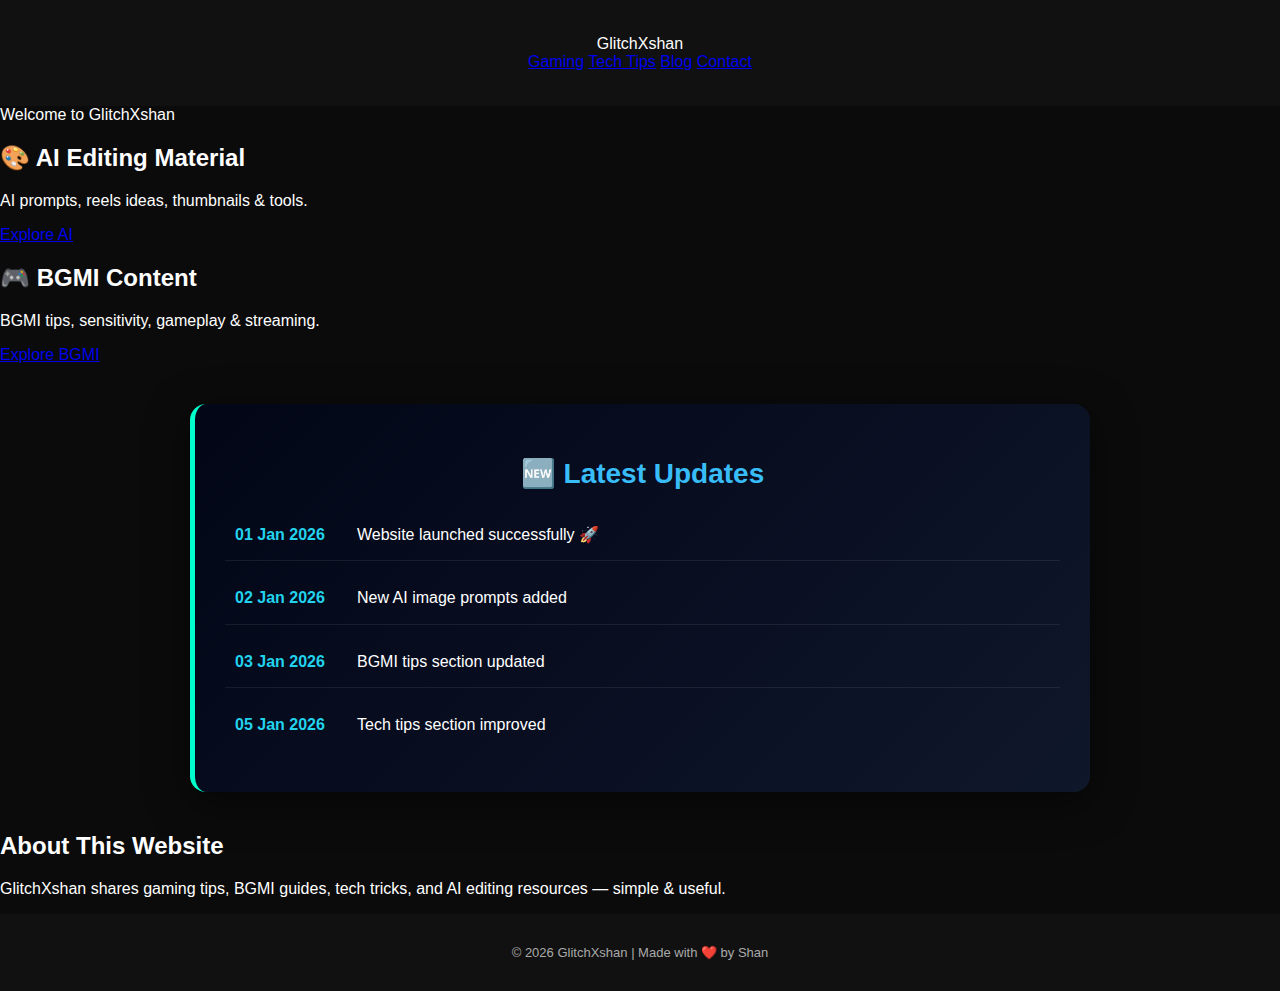
<file: index.html>
<!DOCTYPE html>
<html lang="en">
<head>
  <meta charset="UTF-8">
  <title>GlitchXshan | Official Website</title>
  <meta name="viewport" content="width=device-width, initial-scale=1.0">
  <link rel="stylesheet" href="style.css">
</head>

<body>

<!-- HEADER -->
<header class="header">
  <div class="logo">GlitchXshan</div>
  <nav class="nav">
    <a href="gaming.html">Gaming</a>
    <a href="tech.html">Tech Tips</a>
    <a href="blog.html">Blog</a>
    <a href="contact.html">Contact</a>
  </nav>
</header>

<!-- HERO / SLIDER -->
<section class="slider">
  <div class="slide">Welcome to GlitchXshan</div>
  <div class="slide">Gaming • Tech • AI Editing</div>
</section>

<main>

<!-- AI EDITING -->
<section class="chambers">
  <div class="chamber">
    <h2>🎨 AI Editing Material</h2>
    <p>AI prompts, reels ideas, thumbnails & tools.</p>
    <a href="aiediting.html">Explore AI</a>
  </div>

  <div class="chamber">
    <h2>🎮 BGMI Content</h2>
    <p>BGMI tips, sensitivity, gameplay & streaming.</p>
    <a href="bgmi.html">Explore BGMI</a>
  </div>
</section>

<!-- LATEST UPDATES -->
<section class="latest-updates">
  <h2>🆕 Latest Updates</h2>
  <ul>
    <li><span class="date">01 Jan 2026</span> Website launched successfully 🚀</li>
    <li><span class="date">02 Jan 2026</span> New AI image prompts added</li>
    <li><span class="date">03 Jan 2026</span> BGMI tips section updated</li>
    <li><span class="date">05 Jan 2026</span> Tech tips section improved</li>
  </ul>
</section>

<!-- ABOUT -->
<section class="content">
  <h2>About This Website</h2>
  <p>
    GlitchXshan shares gaming tips, BGMI guides,
    tech tricks, and AI editing resources — simple & useful.
  </p>
</section>

</main>

<!-- FOOTER -->
<footer class="footer">
  <p>© 2026 GlitchXshan | Made with ❤️ by Shan</p>
</footer>

<script src="script.js"></script>
</body>
</html>
</file>
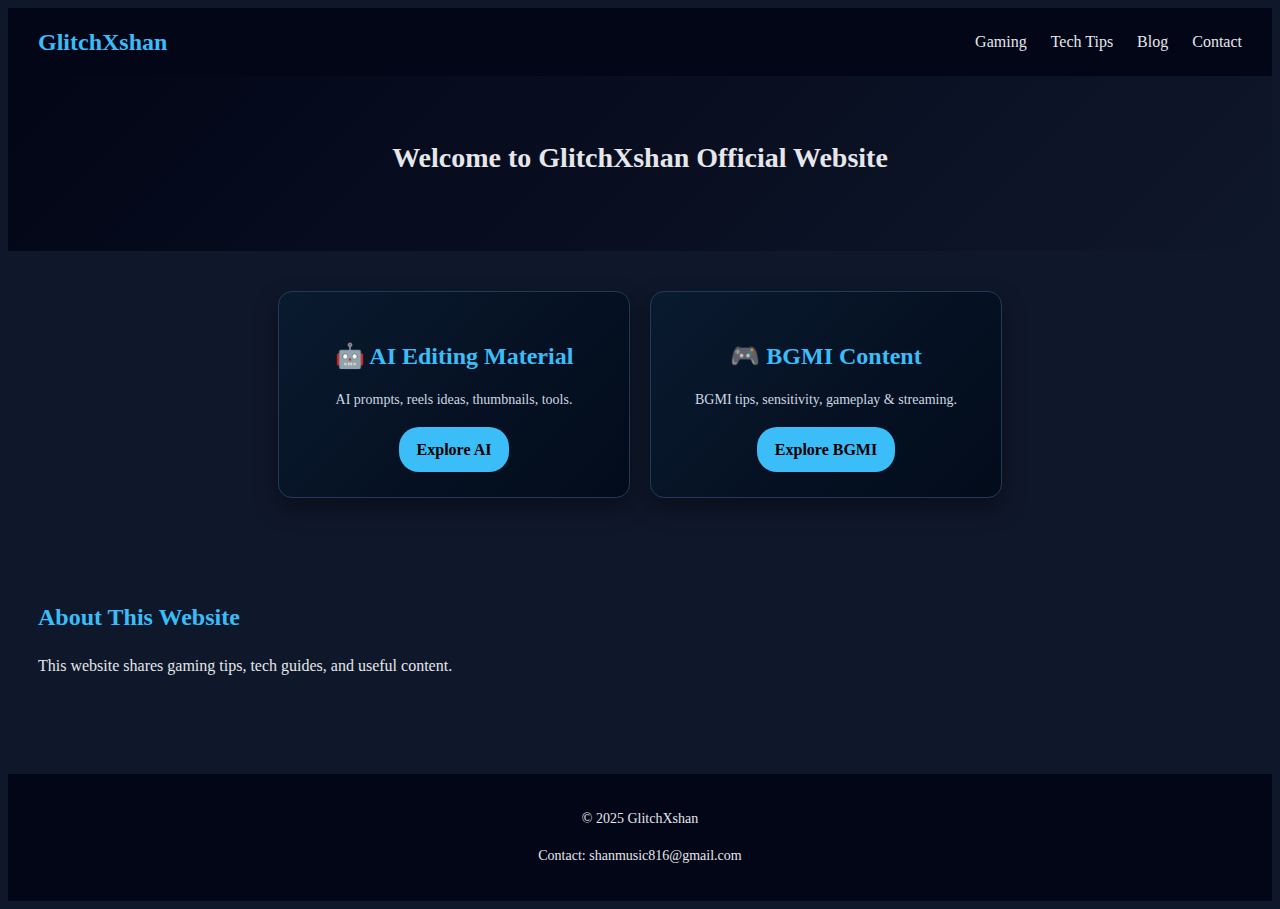
<file: GlichXshan-website/index.html>
<!DOCTYPE html>
<html lang="en">
<head>
  <meta charset="UTF-8">
  <title>GlitchXshan | Official Website</title>
  <meta name="viewport" content="width=device-width, initial-scale=1.0">
  <link rel="stylesheet" href="style.css">
</head>

<body>

<header class="header">
  <div class="logo">GlitchXshan</div>
  <nav class="nav">
    <a href="gaming.html">Gaming</a>
    <a href="tech.html">Tech Tips</a>
    <a href="blog.html">Blog</a>
    <a href="contact.html">Contact</a>
  </nav>
</header>

<section class="slider">
  <div class="slide">Welcome to GlitchXshan Official Website</div>
  <div class="slide">Gaming • Tech • Learning</div>
</section>

<section class="chambers">
  <div class="chamber">
    <h2>🤖 AI Editing Material</h2>
    <p>AI prompts, reels ideas, thumbnails, tools.</p>
    <a href="aiediting.html">Explore AI</a>
  </div>

  <div class="chamber">
    <h2>🎮 BGMI Content</h2>
    <p>BGMI tips, sensitivity, gameplay & streaming.</p>
    <a href="bgmi.html">Explore BGMI</a>
  </div>
</section>

<section class="content">
  <h2>About This Website</h2>
  <p>This website shares gaming tips, tech guides, and useful content.</p>
</section>

<footer class="footer">
  <p>© 2025 GlitchXshan</p>
  <p>Contact: shanmusic816@gmail.com</p>
</footer>

<script src="script.js"></script>
</body>
</html>
</file>
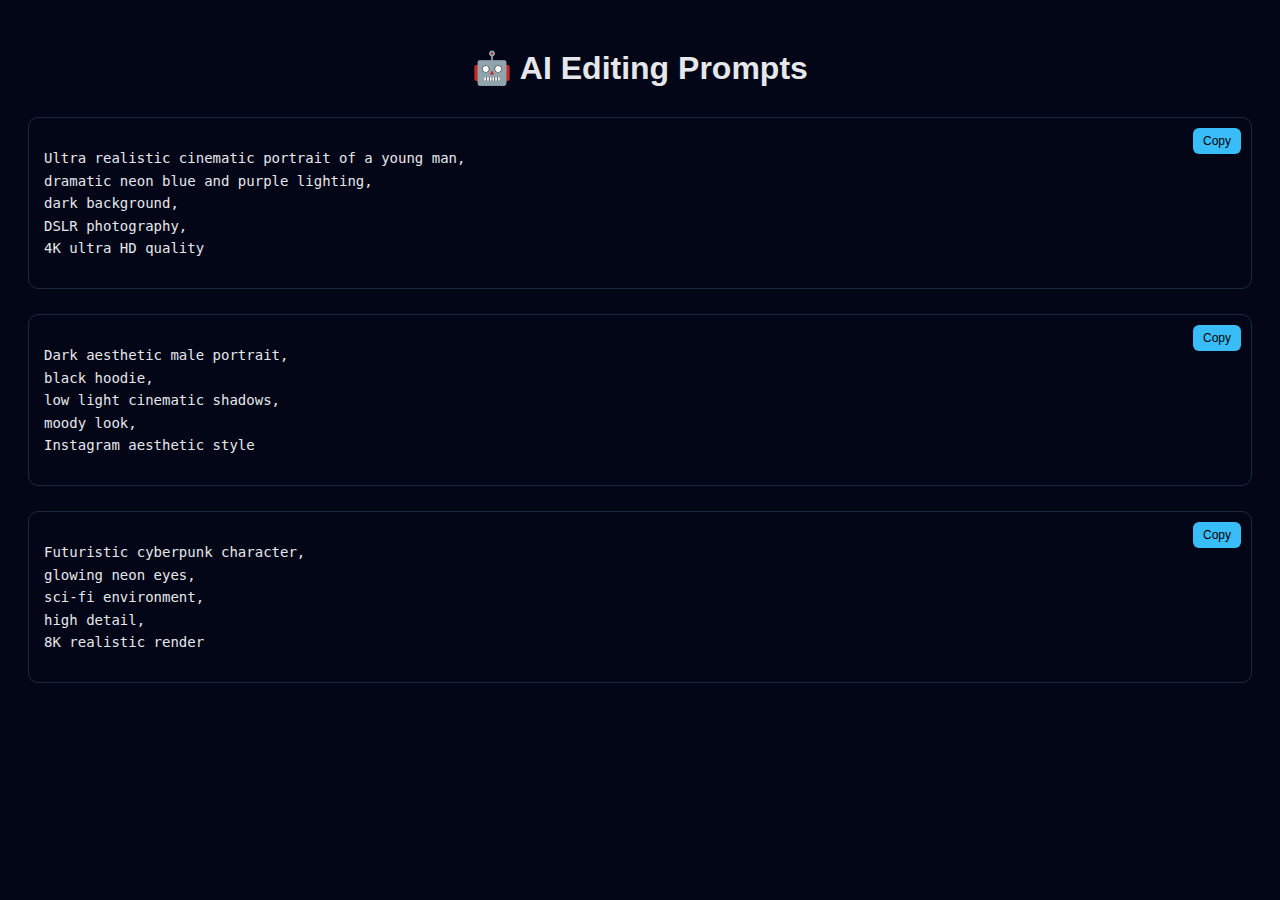
<file: aiediting.html>
<!DOCTYPE html>
<html lang="en">
<head>
<meta charset="UTF-8">
<title>AI Editing Prompts | GlitchXshan</title>
<meta name="viewport" content="width=device-width, initial-scale=1.0">

<style>
body{
  background:#020617;
  color:#e5e7eb;
  font-family:Arial, sans-serif;
  padding:20px;
}

h1{
  text-align:center;
  margin-bottom:30px;
}

.prompt-box{
  background:#020617;
  border:1px solid #1e293b;
  border-radius:10px;
  padding:15px;
  margin-bottom:25px;
  position:relative;
}

.prompt-box pre{
  font-size:14px;
  line-height:1.6;
  white-space:pre-wrap;
  max-height:240px;
  overflow-y:auto;
}

.copy-btn{
  position:absolute;
  top:10px;
  right:10px;
  background:#38bdf8;
  border:none;
  padding:6px 10px;
  border-radius:6px;
  font-size:12px;
  cursor:pointer;
}
</style>
</head>

<body>

<h1>🤖 AI Editing Prompts</h1>

<div class="prompt-box">
<button class="copy-btn" onclick="copyPrompt(this)">Copy</button>
<pre>
Ultra realistic cinematic portrait of a young man,
dramatic neon blue and purple lighting,
dark background,
DSLR photography,
4K ultra HD quality
</pre>
</div>

<div class="prompt-box">
<button class="copy-btn" onclick="copyPrompt(this)">Copy</button>
<pre>
Dark aesthetic male portrait,
black hoodie,
low light cinematic shadows,
moody look,
Instagram aesthetic style
</pre>
</div>

<div class="prompt-box">
<button class="copy-btn" onclick="copyPrompt(this)">Copy</button>
<pre>
Futuristic cyberpunk character,
glowing neon eyes,
sci-fi environment,
high detail,
8K realistic render
</pre>
</div>

<script>
function copyPrompt(btn){
  let text = btn.nextElementSibling.innerText;
  navigator.clipboard.writeText(text);
  btn.innerText = "Copied!";
  setTimeout(()=>btn.innerText="Copy",1500);
}
</script>

</body>
</html>
</file>
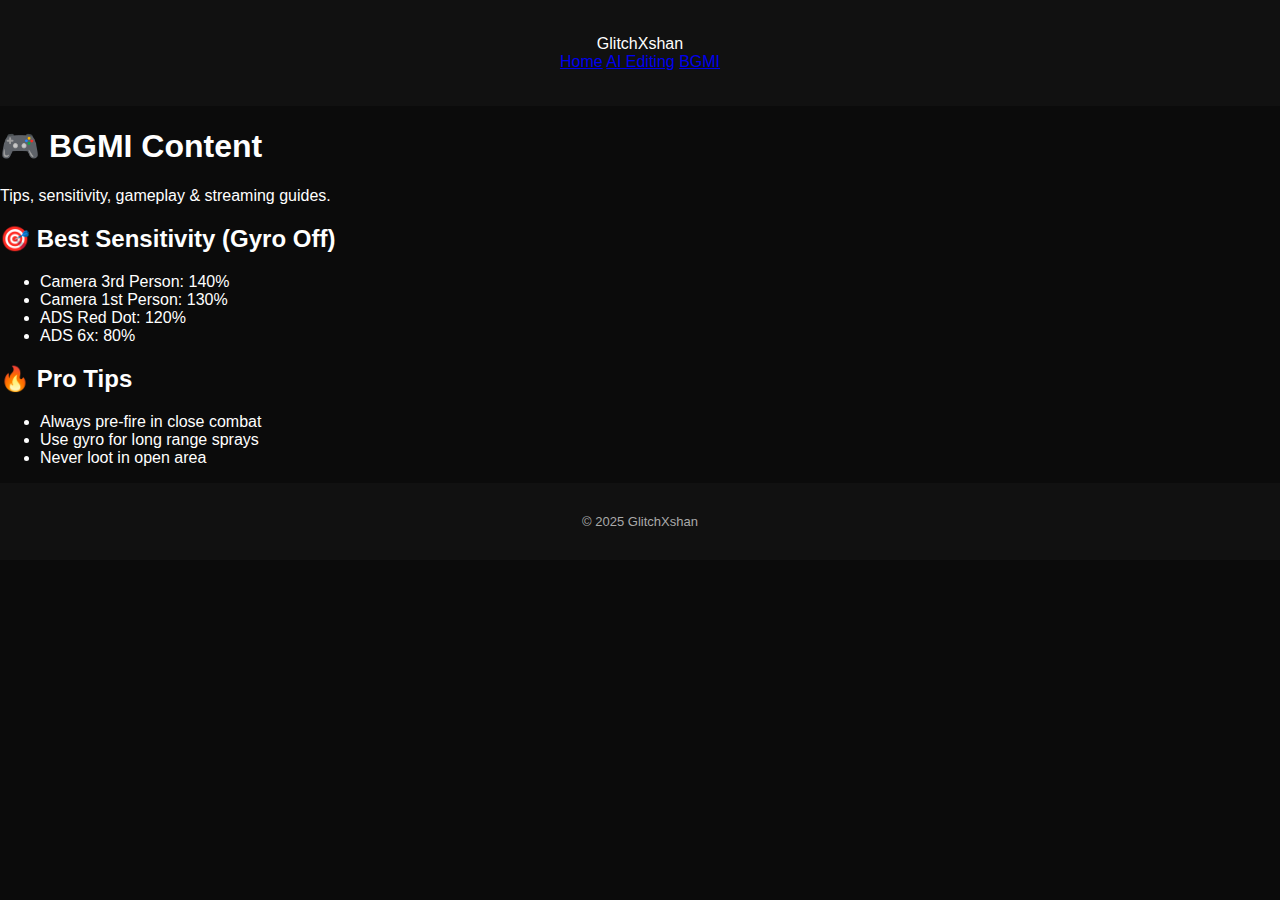
<file: bgmi.html>
<!DOCTYPE html>
<html lang="en">
<head>
  <meta charset="UTF-8">
  <title>BGMI Content | GlitchXshan</title>
  <meta name="viewport" content="width=device-width, initial-scale=1.0">
  <link rel="stylesheet" href="style.css">
</head>

<body>

<header class="header">
  <div class="logo">GlitchXshan</div>
  <nav class="nav">
    <a href="index.html">Home</a>
    <a href="aiediting.html">AI Editing</a>
    <a href="bgmi.html">BGMI</a>
  </nav>
</header>

<section class="content">
  <h1>🎮 BGMI Content</h1>
  <p>Tips, sensitivity, gameplay & streaming guides.</p>

  <h2>🎯 Best Sensitivity (Gyro Off)</h2>
  <ul>
    <li>Camera 3rd Person: 140%</li>
    <li>Camera 1st Person: 130%</li>
    <li>ADS Red Dot: 120%</li>
    <li>ADS 6x: 80%</li>
  </ul>

  <h2>🔥 Pro Tips</h2>
  <ul>
    <li>Always pre-fire in close combat</li>
    <li>Use gyro for long range sprays</li>
    <li>Never loot in open area</li>
  </ul>
</section>

<footer class="footer">
  <p>© 2025 GlitchXshan</p>
</footer>

</body>
</html>
</file>
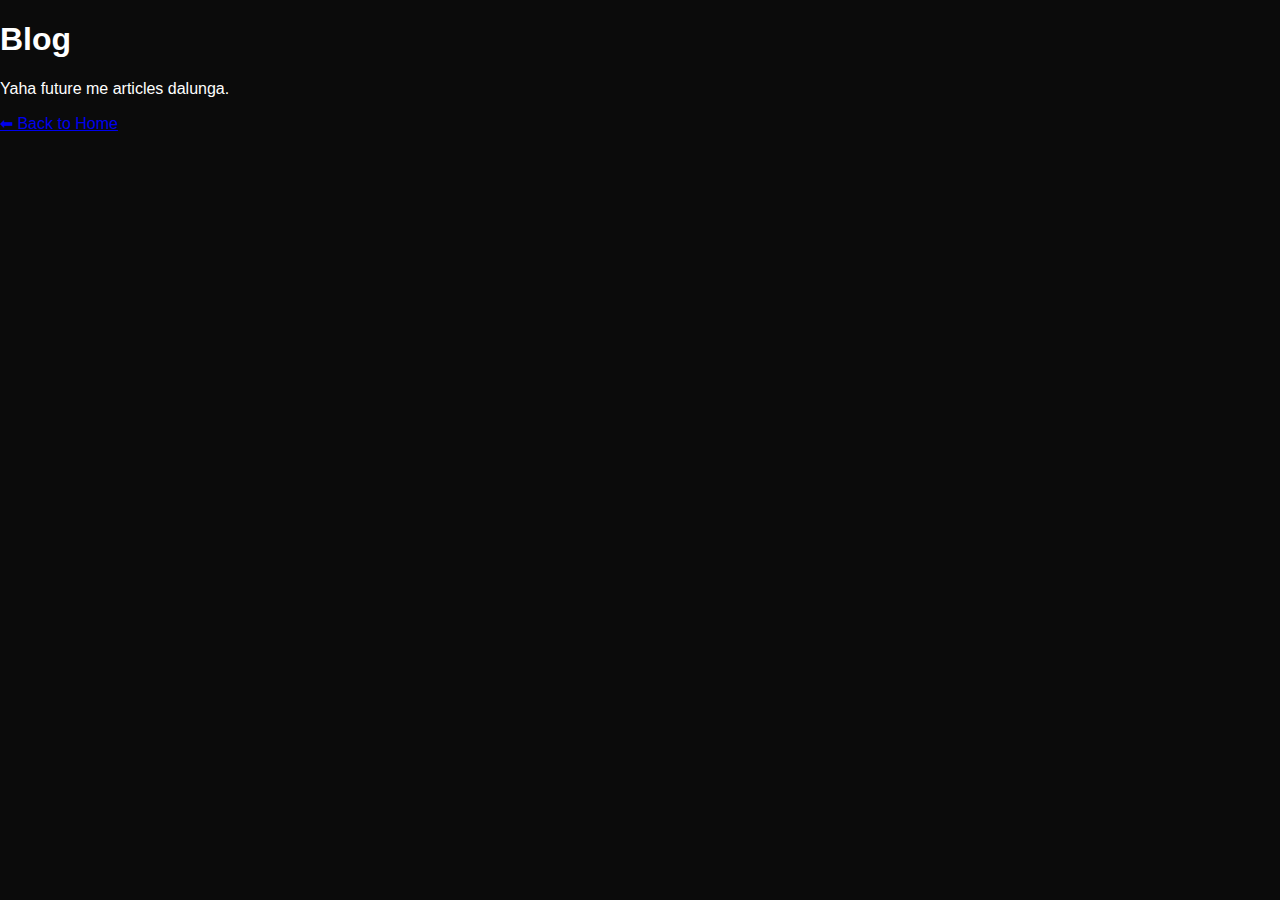
<file: blog.html>
<!DOCTYPE html>
<html>
<head>
  <title>Blog | GlitchXshan</title>
  <link rel="stylesheet" href="style.css">
</head>
<body>

<h1>Blog</h1>
<p>Yaha future me articles dalunga.</p>

<a href="index.html">⬅ Back to Home</a>

</body>
</html>
</file>
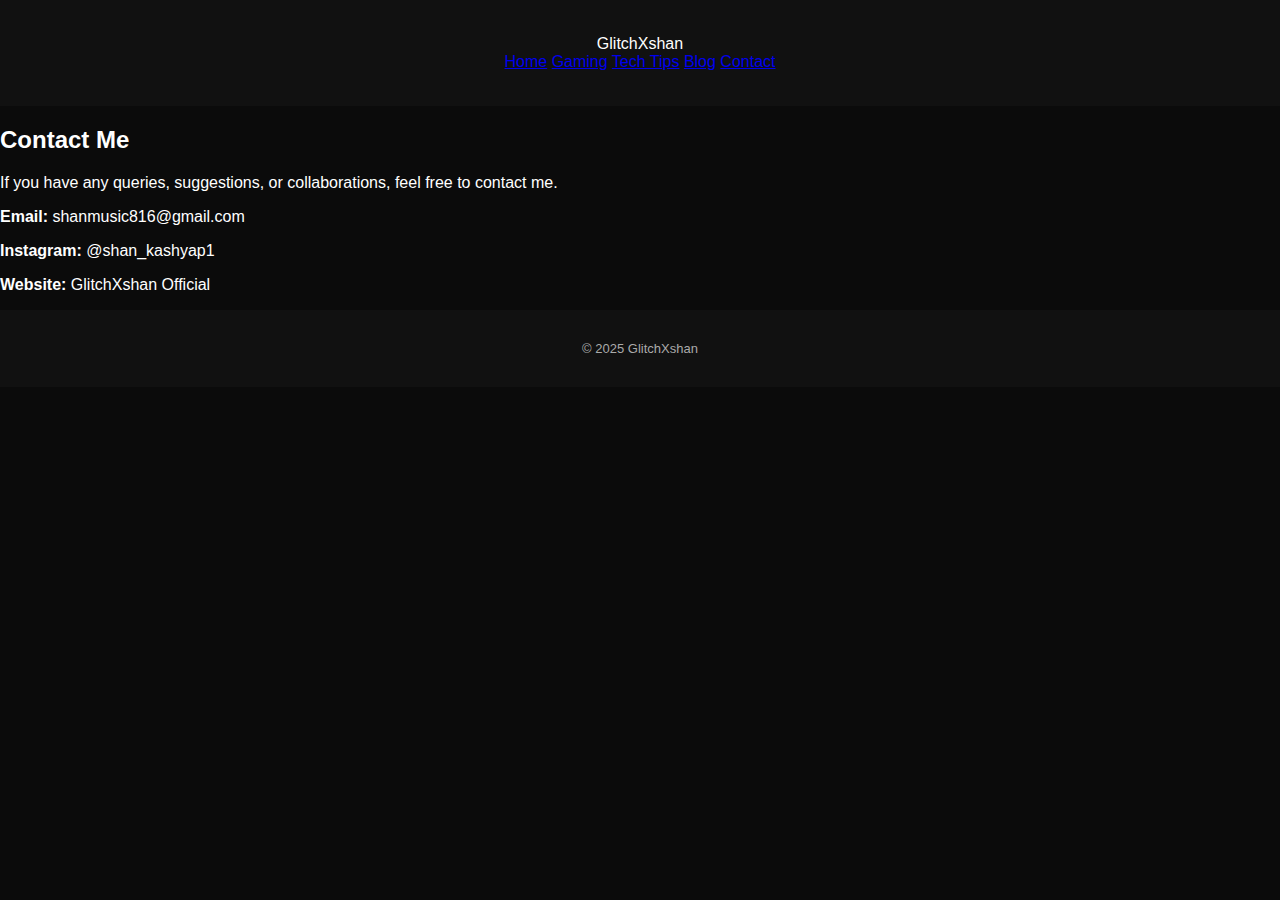
<file: contact.html>
<!DOCTYPE html>
<html lang="en">
<head>
  <meta charset="UTF-8">
  <title>Contact | GlitchXshan</title>
  <meta name="viewport" content="width=device-width, initial-scale=1.0">
  <link rel="stylesheet" href="style.css">
</head>
<body>

  <!-- HEADER -->
  <header class="header">
    <div class="logo">GlitchXshan</div>
    <nav class="nav">
      <a href="index.html">Home</a>
      <a href="gaming.html">Gaming</a>
      <a href="tech.html">Tech Tips</a>
      <a href="blog.html">Blog</a>
      <a href="contact.html">Contact</a>
    </nav>
  </header>

  <!-- CONTACT CONTENT -->
  <section class="content">
    <h2>Contact Me</h2>
    <p>If you have any queries, suggestions, or collaborations, feel free to contact me.</p>

    <div class="contact-box">
      <p><strong>Email:</strong> shanmusic816@gmail.com</p>
      <p><strong>Instagram:</strong> @shan_kashyap1</p>
      <p><strong>Website:</strong> GlitchXshan Official</p>
    </div>
  </section>

  <!-- FOOTER -->
  <footer class="footer">
    <p>© 2025 GlitchXshan</p>
  </footer>

</body>
</html>
</file>
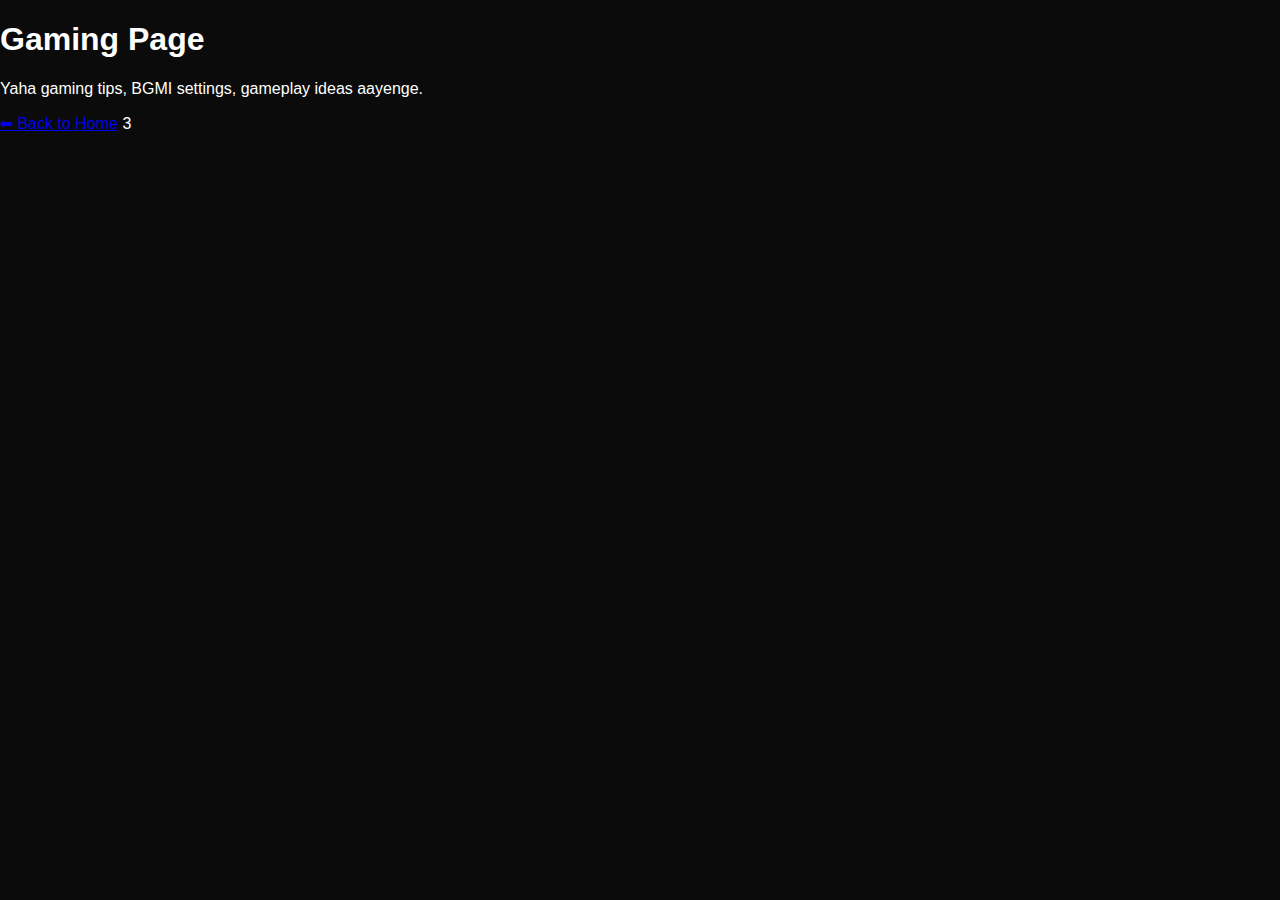
<file: gaming.html>
<!DOCTYPE html>
<html>
<head>
  <title>Gaming | GlitchXshan</title>
  <link rel="stylesheet" href="style.css">
</head>
<body>

<h1>Gaming Page</h1>
<p>Yaha gaming tips, BGMI settings, gameplay ideas aayenge.</p>

<a href="index.html">⬅ Back to Home</a>

</body>
</html>3
</file>
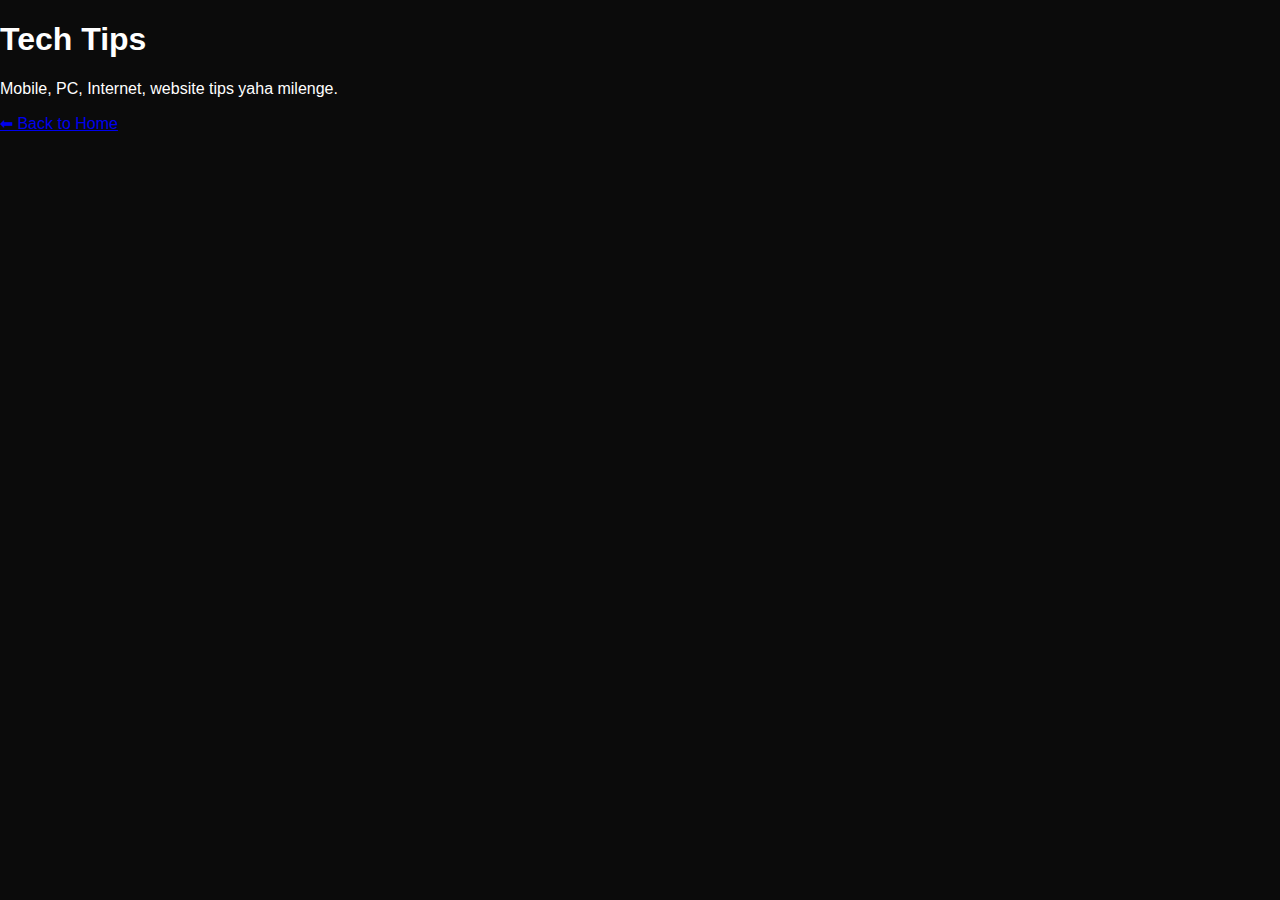
<file: tech.html>
<!DOCTYPE html>
<html>
<head>
  <title>Tech Tips | GlitchXshan</title>
  <link rel="stylesheet" href="style.css">
</head>
<body>

<h1>Tech Tips</h1>
<p>Mobile, PC, Internet, website tips yaha milenge.</p>

<a href="index.html">⬅ Back to Home</a>

</body>
</file>
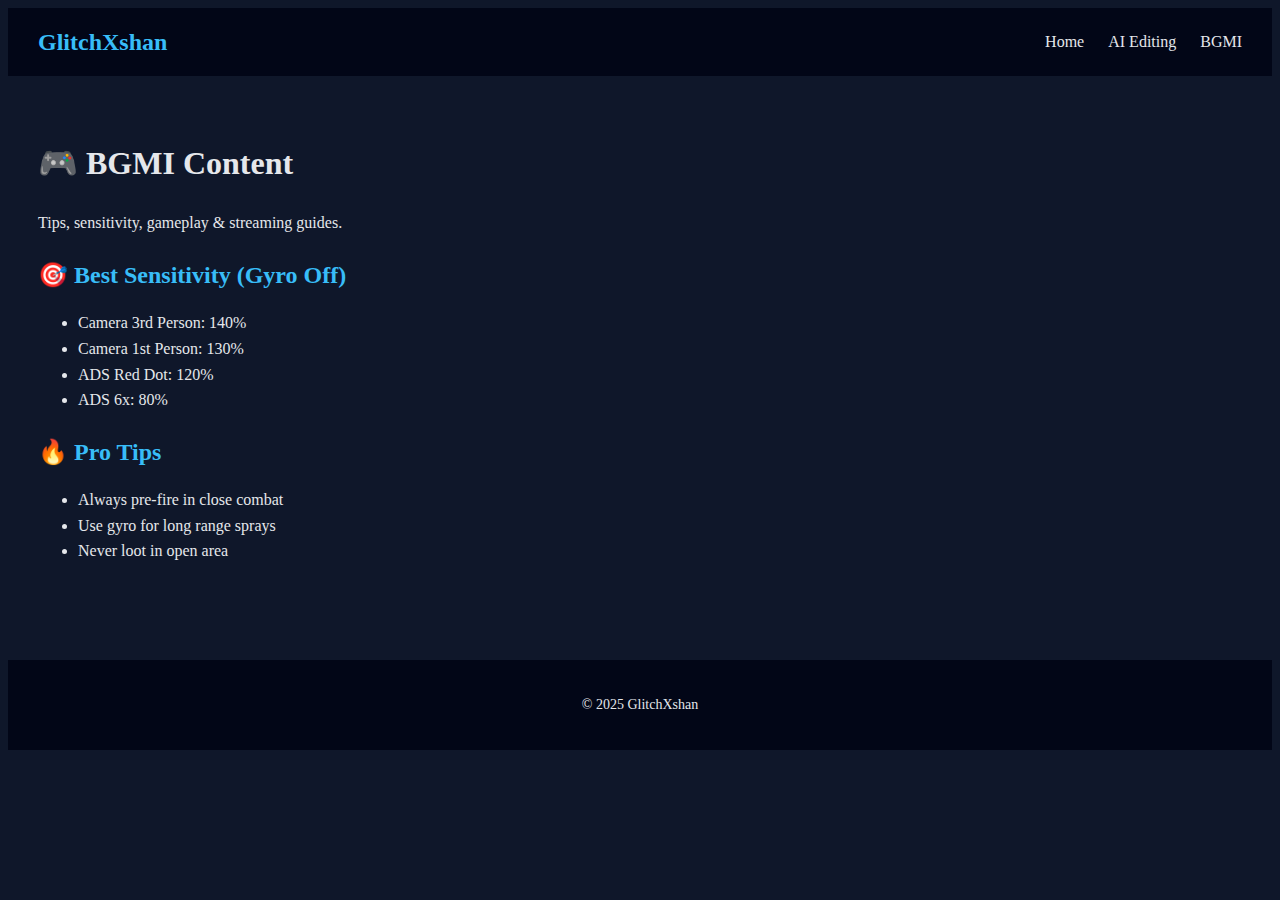
<file: GlichXshan-website/bgmi.html>
<!DOCTYPE html>
<html lang="en">
<head>
  <meta charset="UTF-8">
  <title>BGMI Content | GlitchXshan</title>
  <meta name="viewport" content="width=device-width, initial-scale=1.0">
  <link rel="stylesheet" href="style.css">
</head>

<body>

<header class="header">
  <div class="logo">GlitchXshan</div>
  <nav class="nav">
    <a href="index.html">Home</a>
    <a href="ai-editing.html">AI Editing</a>
    <a href="bgmi.html">BGMI</a>
  </nav>
</header>

<section class="content">
  <h1>🎮 BGMI Content</h1>
  <p>Tips, sensitivity, gameplay & streaming guides.</p>

  <h2>🎯 Best Sensitivity (Gyro Off)</h2>
  <ul>
    <li>Camera 3rd Person: 140%</li>
    <li>Camera 1st Person: 130%</li>
    <li>ADS Red Dot: 120%</li>
    <li>ADS 6x: 80%</li>
  </ul>

  <h2>🔥 Pro Tips</h2>
  <ul>
    <li>Always pre-fire in close combat</li>
    <li>Use gyro for long range sprays</li>
    <li>Never loot in open area</li>
  </ul>
</section>

<footer class="footer">
  <p>© 2025 GlitchXshan</p>
</footer>

</body>
</html>
</file>
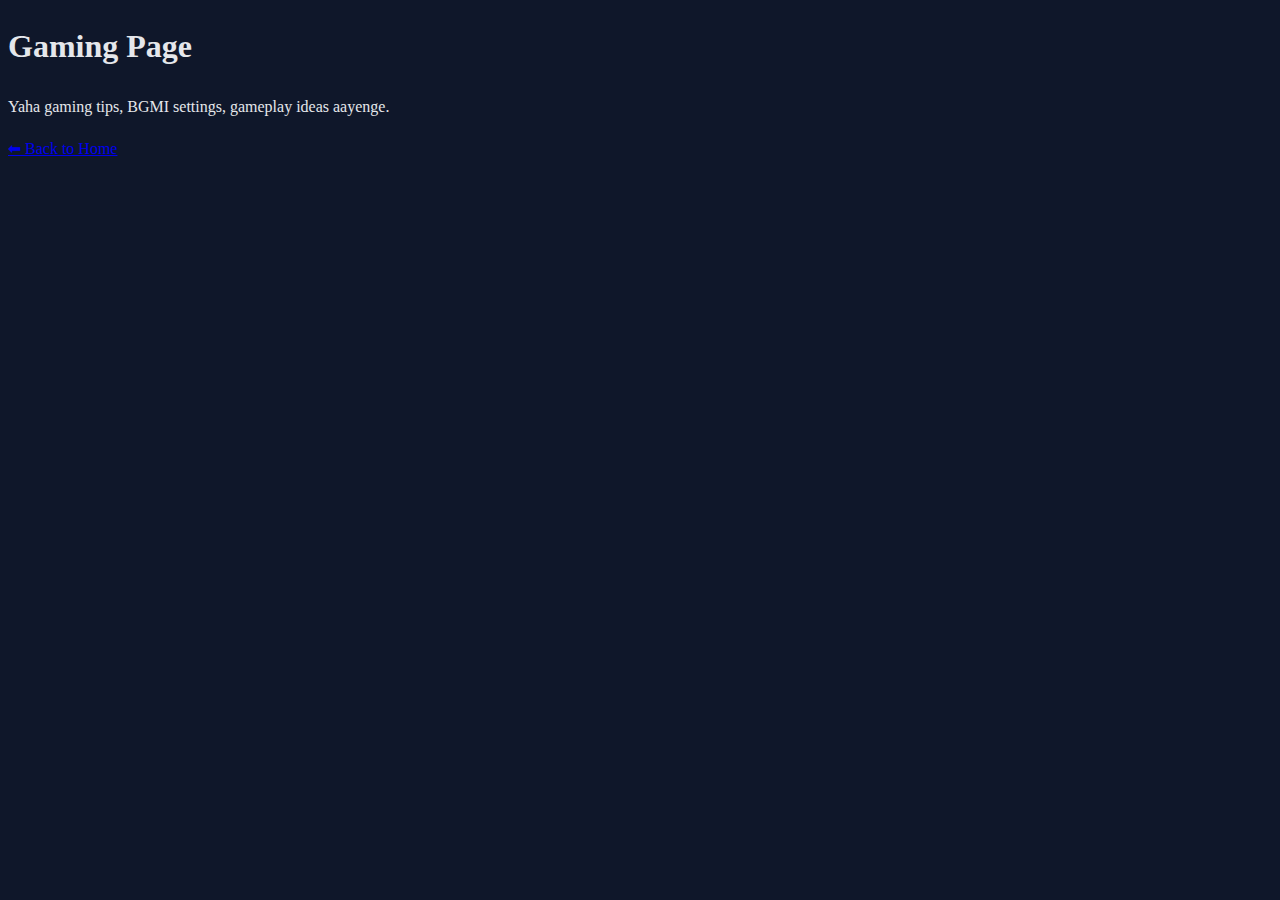
<file: GlichXshan-website/gaming.html>
<!DOCTYPE html>
<html>
<head>
  <title>Gaming | GlitchXshan</title>
  <link rel="stylesheet" href="style.css">
</head>
<body>

<h1>Gaming Page</h1>
<p>Yaha gaming tips, BGMI settings, gameplay ideas aayenge.</p>

<a href="index.html">⬅ Back to Home</a>

</body>

</html>
</file>
<file: style.css>
* {
  box-sizing: border-box;
}

body {
  margin: 0;
  font-family: Arial, sans-serif;
  background: #0b0b0b;
  color: #ffffff;
}

header {
  text-align: center;
  padding: 35px 15px;
  background: #111;
}

header h1 {
  margin: 0;
  font-size: 32px;
  color: #00ffcc;
}

header p {
  margin-top: 10px;
  color: #cccccc;
  font-size: 14px;
}

.latest-updates {
  background: #111;
  padding: 25px;
  margin: 30px 20px;
  border-radius: 10px;
  border-left: 5px solid #00ffcc;
}

.latest-updates h2 {
  margin-bottom: 15px;
  color: #00ffcc;
  font-size: 22px;
}

.latest-updates ul {
  list-style: none;
  padding-left: 0;
  margin: 0;
}

.latest-updates li {
  margin-bottom: 12px;
  font-size: 15px;
  line-height: 1.4;
}

.date {
  color: #ffaa00;
  font-weight: bold;
}

footer {
  text-align: center;
  padding: 18px 10px;
  background: #111;
  font-size: 13px;
  color: #aaaaaa;
}
/* LATEST UPDATES SECTION */
.latest-updates {
  max-width: 900px;
  margin: 40px auto;
  padding: 30px;
  background: linear-gradient(135deg, #020617, #0f172a);
  border-radius: 16px;
  box-shadow: 0 10px 40px rgba(0,0,0,0.5);
}

.latest-updates h2 {
  text-align: center;
  font-size: 28px;
  margin-bottom: 20px;
  color: #38bdf8;
}

.latest-updates ul {
  list-style: none;
  padding: 0;
}

.latest-updates li {
  padding: 14px 10px;
  border-bottom: 1px solid rgba(255,255,255,0.08);
  font-size: 16px;
  display: flex;
  gap: 12px;
}

.latest-updates li:last-child {
  border-bottom: none;
}

.latest-updates .date {
  color: #22d3ee;
  font-weight: bold;
  min-width: 110px;
}
</file>
<file: GlichXshan-website/style.css>
{
  margin: 0;
  padding: 0;
  box-sizing: border-box;
  font-family: Arial, sans-serif;
}

body {
  background: #0f172a;
  color: #e5e7eb;
  line-height: 1.6;
}

/* HEADER */
.header {
  background: #020617;
  padding: 15px 30px;
  display: flex;
  justify-content: space-between;
  align-items: center;
}

.logo {
  font-size: 24px;
  font-weight: bold;
  color: #38bdf8;
}

.nav a {
  color: #e5e7eb;
  margin-left: 20px;
  text-decoration: none;
  font-weight: 500;
}

.nav a:hover {
  color: #38bdf8;
}

/* SLIDER */
.slider {
  text-align: center;
  padding: 60px 20px;
  background: linear-gradient(135deg, #020617, #0f172a);
}

.slide {
  font-size: 28px;
  font-weight: bold;
  margin-bottom: 10px;
}

/* CONTENT */
section {
  padding: 40px 30px;
}

h2 {
  color: #38bdf8;
  margin-bottom: 10px;
}

/* FOOTER */
footer {
  background: #020617;
  text-align: center;
  padding: 20px;
  margin-top: 40px;
  font-size: 14px;
}
/* MOBILE HEADER FIX */
@media (max-width: 768px) {
  .header {
    flex-direction: column;
    align-items: center;
    gap: 10px;
  }

  .nav {
    display: flex;
    gap: 15px;
    flex-wrap: wrap;
    justify-content: center;
  }

  .nav a {
    font-size: 14px;
  }

  .logo {
    font-size: 22px;
  }
}
/* CHAMBERS SECTION */
.chambers {
  display: flex;
  gap: 20px;
  padding: 40px 20px;
  justify-content: center;
  flex-wrap: wrap;
}

.chamber {
  background: linear-gradient(135deg, #0a1a2f, #020b1a);
  border: 1px solid #1f3b5c;
  border-radius: 14px;
  padding: 25px;
  width: 300px;
  text-align: center;
  box-shadow: 0 10px 25px rgba(0,0,0,0.4);
}

.chamber h2 {
  color: #3bbdf8;
  margin-bottom: 10px;
}

.chamber p {
  font-size: 14px;
  color: #cfd8e3;
  margin-bottom: 15px;
}

.chamber a {
  display: inline-block;
  padding: 10px 18px;
  background: #3bbdf8;
  color: #000;
  text-decoration: none;
  border-radius: 20px;
  font-weight: bold;
}

.chamber a:hover {
  background: #1aa3e8;
}
</file>
